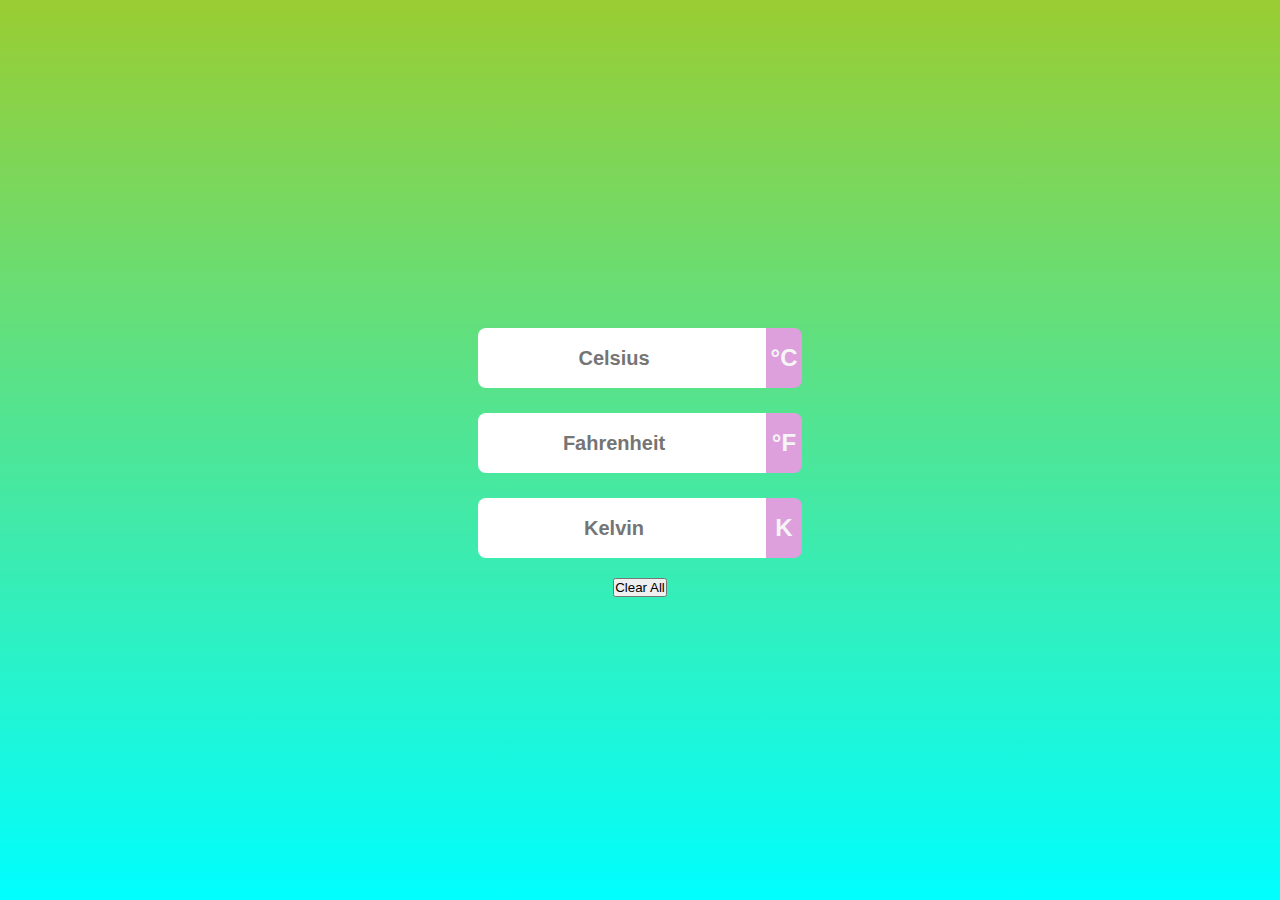
<file: Task 3/index2.html>
<!DOCTYPE html>
<html>
  <head>
    <meta name="viewport" content="width=device-width, initial-scale=1.0" />
    <meta
      name="description"
      content="This web application provides a simple and intuitive interface for converting temperatures between Celsius and Fahrenheit. Whether you need quick temperature conversions for cooking, weather analysis, or any other purpose, this tool has got you covered."
    />

    <meta
      name="keywords"
      content="Temperature Converter,celsius to fahrenheit,Online Temperature Converter,fahrenheit to celsius, Free Temperature Conversion,how to fahrenheit to celsius, how to convert celsius to fahrenheit"
    />
    <link rel="stylesheet" href="styles2.css" />
    <title>Temperature Convertor</title>
  </head>
  <body>
    <div class="containers">
      <div class="temperature-input" id="celsius" title="Convert Celsius Here">
        <input type="number" id="celsiusInput" placeholder="Celsius" />
        <span class="unit">°C</span>
      </div>
      <div
        class="temperature-input"
        id="fahrenheit"
        title="Convert Fahrenheit Here"
      >
        <input type="number" id="fahrenheitInput" placeholder="Fahrenheit" />
        <span class="unit">°F</span>
      </div>
      <div class="temperature-input" id="kelvin" title="Convert Kelvin Here">
        <input type="number" id="kelvinInput" placeholder="Kelvin" />
        <span class="unit">K</span>
      </div>

      <div class="button">
        <button class="Btn" id="clearButton">
          <span>Clear All</span>
          <i class="fa-solid fa-broom"></i>
        </button>

        <!-- <button class="button"></button> -->
      </div>
    </div>
    <script src="script.js"></script>
  </body>
</html>
</file>
<file: Task 3/styles2.css>
/* Root properties */
* {
  margin: 0;
  padding: 0;
  box-sizing: border-box;
  font-family: "sans-serif", sans-serif;
}

/* Body Styles */
body {
  width: 100%;
  display: flex;
  flex-direction: column;
  justify-content: center;
  align-items: center;
  min-height: 100vh;
  background: linear-gradient(to top, cyan, yellowgreen);
}

/* Input Styles */
.temperature-input {
  display: flex;
  justify-content: center;
  align-items: center;
  margin-top: 25px;
}

.temperature-input input {
  flex: 5;
  height: 60px;
  font-size: 20px;
  font-weight: 600;
  text-align: center;
  border: none;
  outline: none;
  border-radius: 8px 0 0 8px;
  padding: 0 10px;
}

.temperature-input .unit {
  flex: 1;
  height: 60px;
  line-height: 60px;
  padding: 0 5px;
  text-align: center;
  font-size: 24px;
  font-weight: bold;
  background: plum;
  color: whitesmoke;
  border-radius: 0 8px 8px 0;
}

/* Button Styles */
.button {
  display: flex;
  justify-content: center;
  margin-top: 20px;
}
</file>
